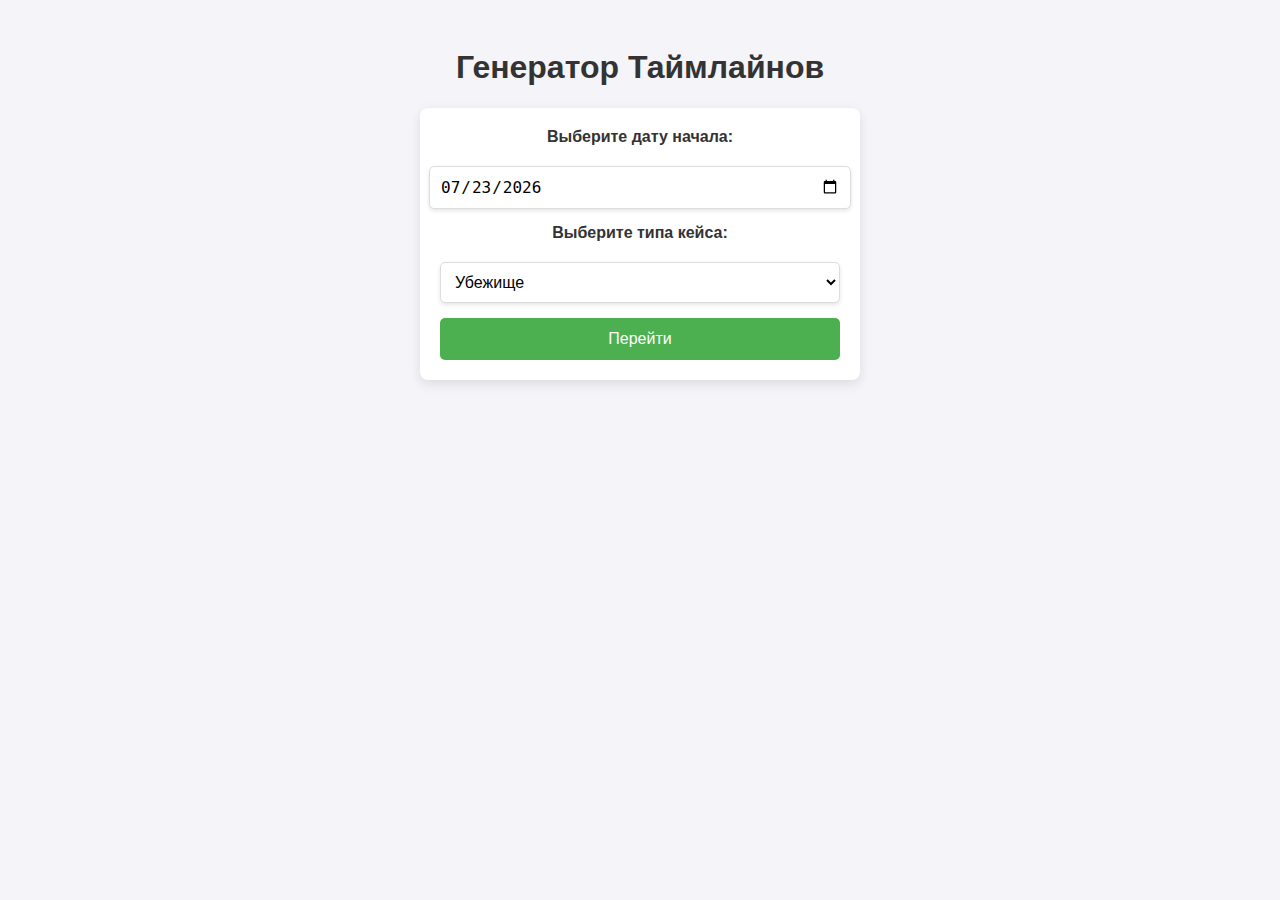
<file: index.html>
<!DOCTYPE html>
<html lang="ru">

<head>
    <meta charset="UTF-8">
    <title>Генератор Таймлайна</title>
    <style>
        /* Overall Styling */
        body {
            font-family: Arial, sans-serif;
            padding: 20px;
            background-color: #f4f4f9;
            color: #333;
        }

        h1 {
            text-align: center;
            color: #333;
        }

        /* Centered container for inputs */
        .input-container {
            display: flex;
            flex-direction: column;
            align-items: center;
            gap: 15px;
            background-color: #fff;
            padding: 20px;
            border-radius: 8px;
            box-shadow: 0 4px 12px rgba(0, 0, 0, 0.1);
            max-width: 400px;
            margin: 0 auto;
        }

        /* Label Styling */
        label {
            font-size: 1rem;
            color: #333;
            font-weight: bold;
            margin-bottom: 5px;
        }

        /* Date Picker */
        #datePicker {
            padding: 10px;
            font-size: 16px;
            border: 1px solid #ddd;
            border-radius: 5px;
            width: 100%;
            max-width: 100%;
            box-shadow: 0 2px 4px rgba(0, 0, 0, 0.1);
        }

        /* Selector Dropdown */
        #optionSelector {
            padding: 10px;
            font-size: 16px;
            border: 1px solid #ddd;
            border-radius: 5px;
            width: 100%;
            box-shadow: 0 2px 4px rgba(0, 0, 0, 0.1);
            background-color: #fff;
        }

        /* Button Styling */
        button {
            padding: 12px 20px;
            font-size: 16px;
            color: #fff;
            background-color: #4CAF50;
            border: none;
            border-radius: 5px;
            cursor: pointer;
            transition: background-color 0.3s;
            width: 100%;
        }

        button:hover {
            background-color: #45a049;
        }
    </style>
</head>

<body>

    <h1>Генератор Таймлайнов</h1>

    <div class="input-container">
        <!-- Date Picker -->
        <label for="datePicker">Выберите дату начала:</label>
        <input type="date" id="datePicker" value="" min="" />

        <!-- Selector -->
        <label for="optionSelector">Выберите типа кейса:</label>
        <select id="optionSelector">
            <option value="timeline_asylum.html">Убежище</option>
            <!--<option value="timeline_mandamus_with_story.html">Мандамус с поданой историей</option>-->
            <option value="timeline_mandamus.html">Мандамус</option>
        </select>

        <!-- Button -->
        <button onclick="redirectToPage()">Перейти</button>
    </div>

    <script>
        // Set the default date to today
        const datePicker = document.getElementById('datePicker');
        const today = new Date().toISOString().split('T')[0];
        datePicker.value = today;
        //datePicker.min = today;

        // Function to redirect to selected page with date as parameter
        function redirectToPage() {
            const selectedDate = datePicker.value;
            const selectedOption = document.getElementById('optionSelector').value;

            if (selectedDate && selectedOption) {
                // Redirect to the selected page with date parameter
                window.location.href = `${selectedOption}?date=${selectedDate}`;
            } else {
                alert('Пожалуйста, выберите дату и опцию.');
            }
        }
    </script>

</body>

</html>
</file>
